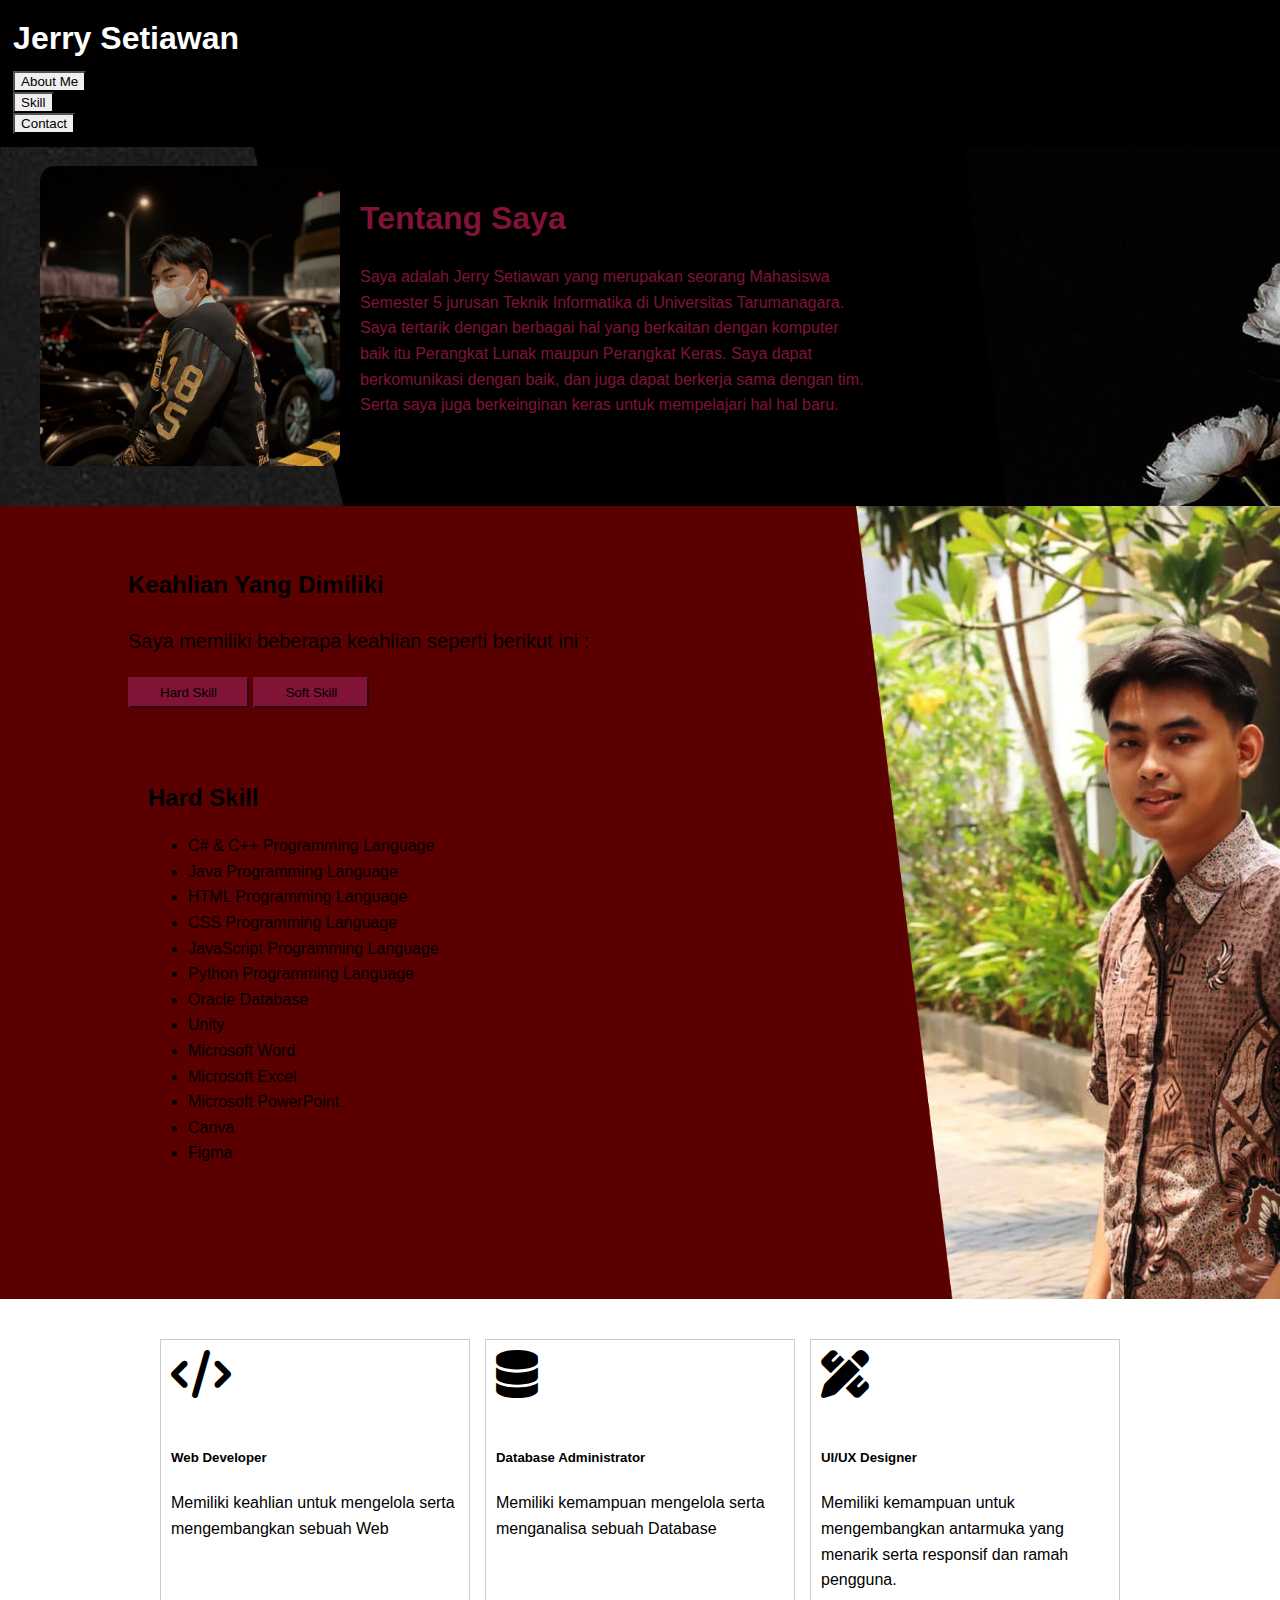
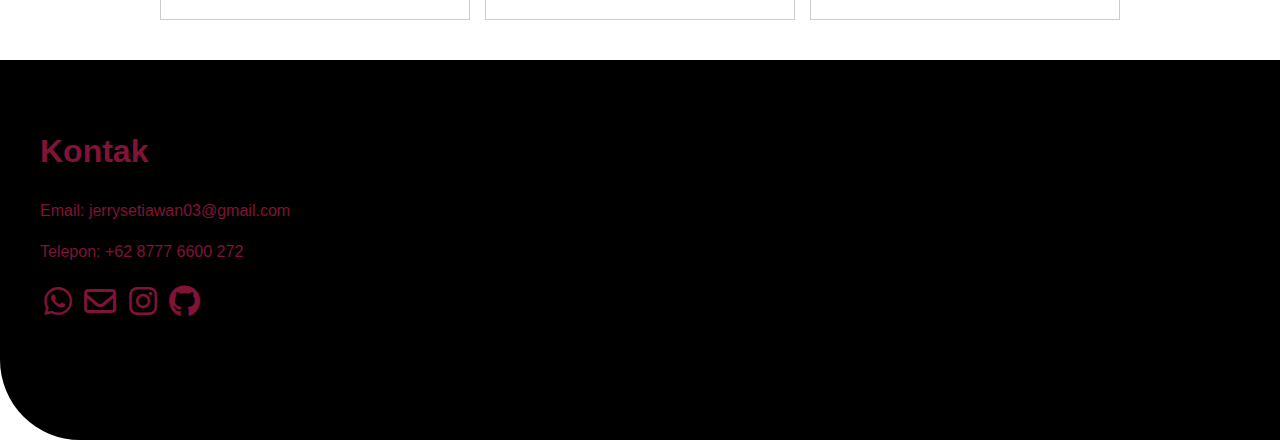
<file: index.html>
<!DOCTYPE html>
<html lang="en">
<head>
    <meta charset="UTF-8">
    <meta name="viewport" content="width=device-width, initial-scale=1.0">
    <title>Portofolio Saya</title>
    <link rel="stylesheet" href="Style.css">
    <link rel="stylesheet" href="https://cdn.jsdelivr.net/npm/bootstrap@4.6.2/dist/css/bootstrap.min.css" integrity="sha384-xOolHFLEh07PJGoPkLv1IbcEPTNtaed2xpHsD9ESMhqIYd0nLMwNLD69Npy4HI+N" crossorigin="anonymous">
    <link rel="stylesheet" href="https://cdnjs.cloudflare.com/ajax/libs/font-awesome/6.0.0-beta3/css/all.min.css">
    <script src="script.js"></script>
</head>

<body>
    <header>
        <nav>
            <div class="container">
                <div class="row">
                <div class="col-sm">
                    <h1>Jerry Setiawan</h1>
                </div>
                <div class="col-sm"></div>
                <div class="col-sm"></div>
                <div class="col-sm">
                    <button type="button" class="btn btn-outline-secondary" onclick="scrollToSection('about')">About Me</button>
                    <button type="button" class="btn btn-outline-secondary" onclick="scrollToSection('skill')">Skill</button>
                    <button type="button" class="btn btn-outline-secondary" onclick="scrollToSection('contact')">Contact</button>
                </div>
                </div>
            </div>
        </nav>
    </header>

    <div class="spacer"></div>

    <section class="about" id="about">
        <img src="images/WhatsApp Image 2023-10-27 at 17.49.19 (1).jpeg">
        <div class="right">
            <h2>Tentang Saya</h2>
            <p>Saya adalah Jerry Setiawan yang merupakan seorang Mahasiswa Semester 5 jurusan Teknik Informatika di Universitas Tarumanagara. Saya tertarik dengan berbagai hal yang berkaitan dengan komputer baik itu Perangkat Lunak maupun Perangkat Keras. Saya dapat berkomunikasi dengan baik, dan juga dapat berkerja sama dengan tim. Serta saya juga berkeinginan keras untuk mempelajari hal hal baru.</p>
        </div>
    </section>

    <section class="skill" id="skill">
        <h2>Keahlian Yang Dimiliki</h2>
        <p class="card-text" style="font-size: 20px;">Saya memiliki beberapa keahlian seperti berikut ini :</p>
        <div class="btn-group" role="group" aria-label="Basic example">
            <button type="button" class="btn btn-light" onclick="changeDescription('Hard Skill', ['C# & C++ Programming Language', 'Java Programming Language', 'HTML Programming Language', 'CSS Programming Language', 'JavaScript Programming Language', 'Python Programming Language', 'Oracle Database', 'Unity', 'Microsoft Word', 'Microsoft Excel', 'Microsoft PowerPoint', 'Canva', 'Figma' ])">Hard Skill</button>


            <button type="button" class="btn btn-light" onclick="changeDescription('Soft Skill', ['Teliti', 'Jujur', 'Dapat Bekerja Sama dengan Tim', 'Dapat Berkomunikasi dengan Baik', 'Manajemen Waktu yang Baik', 'Keinginan Belajar yang Tinggi'])">Soft Skill</button>
          </div>
        <!-- <button type="button" class="btn btn-outline-danger" onclick="changeDescription('Hard Skill', ['C# & C++ Programming Language', 'Java Programming Language', 'HTML Programming Language', 'CSS Programming Language', 'JavaScript Programming Language', 'Python Programming Language', 'Oracle Database', 'Unity', 'Microsoft Word', 'Microsoft Excel', 'Microsoft PowerPoint', ])">Hard Skill</button>

        <button type="button" class="btn btn-outline-danger" onclick="changeDescription('Soft Skill', ['Teliti', 'Jujur', 'Dapat Bekerja Sama dengan Tim', 'Dapat Berkomunikasi dengan Baik', 'Manajemen Waktu yang Baik', 'Keinginan Belajar yang Tinggi'])">Soft Skill</button> -->
        <br>
        <br>
        <div class="description" id="description">
            <h2>Hard Skill</h2>
            <ul>
                <li class="card-text">C# & C++ Programming Language</li>
                <li class="card-text">Java Programming Language</li>
                <li class="card-text">HTML Programming Language</li>
                <li class="card-text">CSS Programming Language</li>
                <li class="card-text">JavaScript Programming Language</li>
                <li class="card-text">Python Programming Language</li>
                <li class="card-text">Oracle Database</li>
                <li class="card-text">Unity</li>
                <li class="card-text">Microsoft Word</li>
                <li class="card-text">Microsoft Excel</li>
                <li class="card-text">Microsoft PowerPoint</li>
                <li class="card-text">Canva</li>
                <li class="card-text">Figma</li>
                <br>
                <br>
                <br>
            </ul>
        </div>

        <!-- Tambahkan lebih banyak proyek di sini jika diperlukan -->
    </section>

    <section class="projek" id="projek">
        <div class="kartu">
            <div class="card" style="width: 18rem;">
                <div class="card-body">
                    <i class="fa-solid fa-code"></i><br><br>
                    <h5 class="card-title">Web Developer</h5>
                    <p class="card-text">Memiliki keahlian untuk mengelola serta mengembangkan sebuah Web</p>
                </div>
              </div>

              <div class="card" style="width: 18rem;">
                <div class="card-body">
                    <i class="fa-solid fa-database"></i></i><br><br>
                    <h5 class="card-title">Database Administrator</h5>
                    <p class="card-text">Memiliki kemampuan mengelola serta menganalisa sebuah Database</p>
                </div>
              </div>

              <div class="card" style="width: 18rem;" href="#">
                <div class="card-body">
                    <i class="fa-solid fa-pen-ruler"></i></i><br><br>
                    <h5 class="card-title">UI/UX Designer</h5>
                    <p class="card-text">Memiliki kemampuan untuk mengembangkan antarmuka yang menarik serta responsif dan ramah pengguna.</p>
                </div>
              </div>
        </div>
    </section>

    <section class="contact" id="contact">
        <h2>Kontak</h2>
        <p>Email: jerrysetiawan03@gmail.com</p>
        <p>Telepon: +62 8777 6600 272</p>
        <a href="https://wa.me/6287776600272"><i class="fa-brands fa-whatsapp"></i></a>
        <a href="mailto:jerrysetiawan03@gmail.com?subject=Pertanyaan&body=Halo,%20saya%20mempunyai%20beberapa%20pertanyaan%20untuk%20Anda."><i class="fa-regular fa-envelope"></i></a>
        <a href="https://instagram.com/jerrysetiawan03?igshid=MzRlODBiNWFlZA=="><i class="fa-brands fa-instagram"></i></a>
        <a href="https://github.com/JerX098"><i class="fa-brands fa-github"></i></a>        
    </section>

    <!--<footer>
        Jerry Setiawan
    </footer>-->
</body>
</html>
</file>
<file: Style.css>
body {
    font-family: Arial, sans-serif;
    line-height: 1.6;
    /* background-color: black; */
    background-image: url(images/bg5.jpg);
    background-size: cover;
    background-attachment: fixed;
    background-position: 0px 0px 0 0;
    margin: 0;
    padding: 0;
}

.contact a {
    color: #801336; /* Mengubah warna tautan yang belum dikunjungi */
    text-decoration: none; /* Menghapus garis bawah pada tautan */
    transition: transform 0.2s, background-color 0.2s;
  }
  
.contact a:hover {
    color: #801336; /* Mengubah warna tautan saat kursor mengarah ke atasnya */
    transform: scale(1.05);
  }
  
.contact a:visited {
    color: #801336; /* Mengubah warna tautan yang telah dikunjungi */
  }
  

nav.blurred{
    filter: blur(5px);
}

header {
    text-align: left;
    background-color: #000000; 
    color: #fff;
    padding: 10px;
    display: inline-flex;
    position: fixed;
    width: 100%;
    z-index: 10000;
}

header h1 {
    font-size: 2em;
    margin: 0;
    display: inline-block;
    align-items: center;
}

div.col-sm{
    align-items: center;
    display: inline-block;
    gap: 5px;
    padding: 1%;
}

.container{
    flex: 1;
}


header button{
    display: flex;
}

section {
    padding: 40px;
}

.about{
    text-align: left;
    width: 100%;
    color: #801336;
    padding-top: 13%;
    display: flex;
    gap: 20px;
    flex-wrap: wrap;
} 

.right{
    width: 40%;
}

.about img{
    width: 300px;
    height: 300px;
    border-radius: 15px;
    display: flex;
}

/* .description::before {
    content: attr(data-content); /* Mengambil nilai dari atribut data-content
  } */

.description{
    color: #000000;
    width: 50%;
    padding: 0px 20px;
    /* background-color: #801336; 
    border-radius: 0px 50px; */
}


.skill{
    text-align: left;
    padding-left: 10%;
    color: #000000;
    /* background-color: #801336; */
    background-image: url(images/bg3.jpg);
    background-size: cover;
    gap: 15px;
    align-items: center;
}

.skill button{
    padding: 6px 30px;
    color: #000000;
    background-color: #801336;
    /* color: #000000;
    border-width: 2px;*/
    border-color: #801336; 
}

.portfolio img{
    width: 200px;
    height: 300px;
    gap: 15px;
}

.contact {
    text-align: left;
    color: #801336;
    width: 100%;
    background-color: #000000;
    border-radius: 0px 80px;
    height: 300px;
}

.contact i{
    font-size: 2em;
    padding: 4px;
}

.about h2, .contact h2 {
    margin-bottom: 20px;
    font-size: 2em;
}

.skill h2{
    margin-bottom: 0px;
}

.btn-outline-secondary{
    border-color: #000000;
}



.kartu{
    display: flex;
    gap: 15px;
    justify-content: center;
    flex-wrap: wrap;
}

/* .card{
    background-color: #000000;
    border-color: #000000;
    border-radius: 30px;
}

.card-body{
    background-color: #000000;
    border-color: #000000;
    color: #ffffff;
}

.card-body a{
    background-color: #2d2d2d;
    border-color: #000000; 
}*/

.card {
    border: 1px solid #ccc;
    padding: 10px;
    transition: transform 0.2s, background-color 0.2s; /* Efek transisi untuk hover */
  }
  
.card:hover {
    background-color: #801336; /* Warna latar belakang saat hover */
    transform: scale(1.05); /* Perbesar card saat hover */
    color: #fff;
}

.card-body i{
    font-size: 3em;
    /* display: flex;
    justify-content: center; */
}

.project {
    margin-bottom: 30px;
}

.project img {
    max-width: 100%;
    border: 1px solid #ccc;
    border-radius: 8px;
}

.project h3 {
    margin-top: 10px;
    font-size: 1.2em;
}

footer {
    display: inline-flex;
    text-align: center;
    background-color: #333;
    color: #fff;
    padding: 10px;
    position: fixed;
    bottom: 0;
    width: 100%;
    align-items: center;
}
@media screen and (max-width: 900px){
    .about{
        padding-top: 20%;
    }
}


@media screen and (max-width: 600px) {
    header{
        text-align: center;
        align-items: center;
        justify-content: center;
    }

    .about {
      text-align: center; /* Ubah ke tengah jika lebar layar kurang dari 600px */
      justify-content: center;
      align-items: center;
      padding-top: 20%;
      backdrop-filter: blur(20px);
    }

    .right {
        width: 100%;
        border-radius: 15px;
        padding: 10px;
    }

    .about img {
        align-items: center;
        place-items: center;
        justify-content: center;
    }

    .spacer{
        height: 50px;
    }
}
</file>
